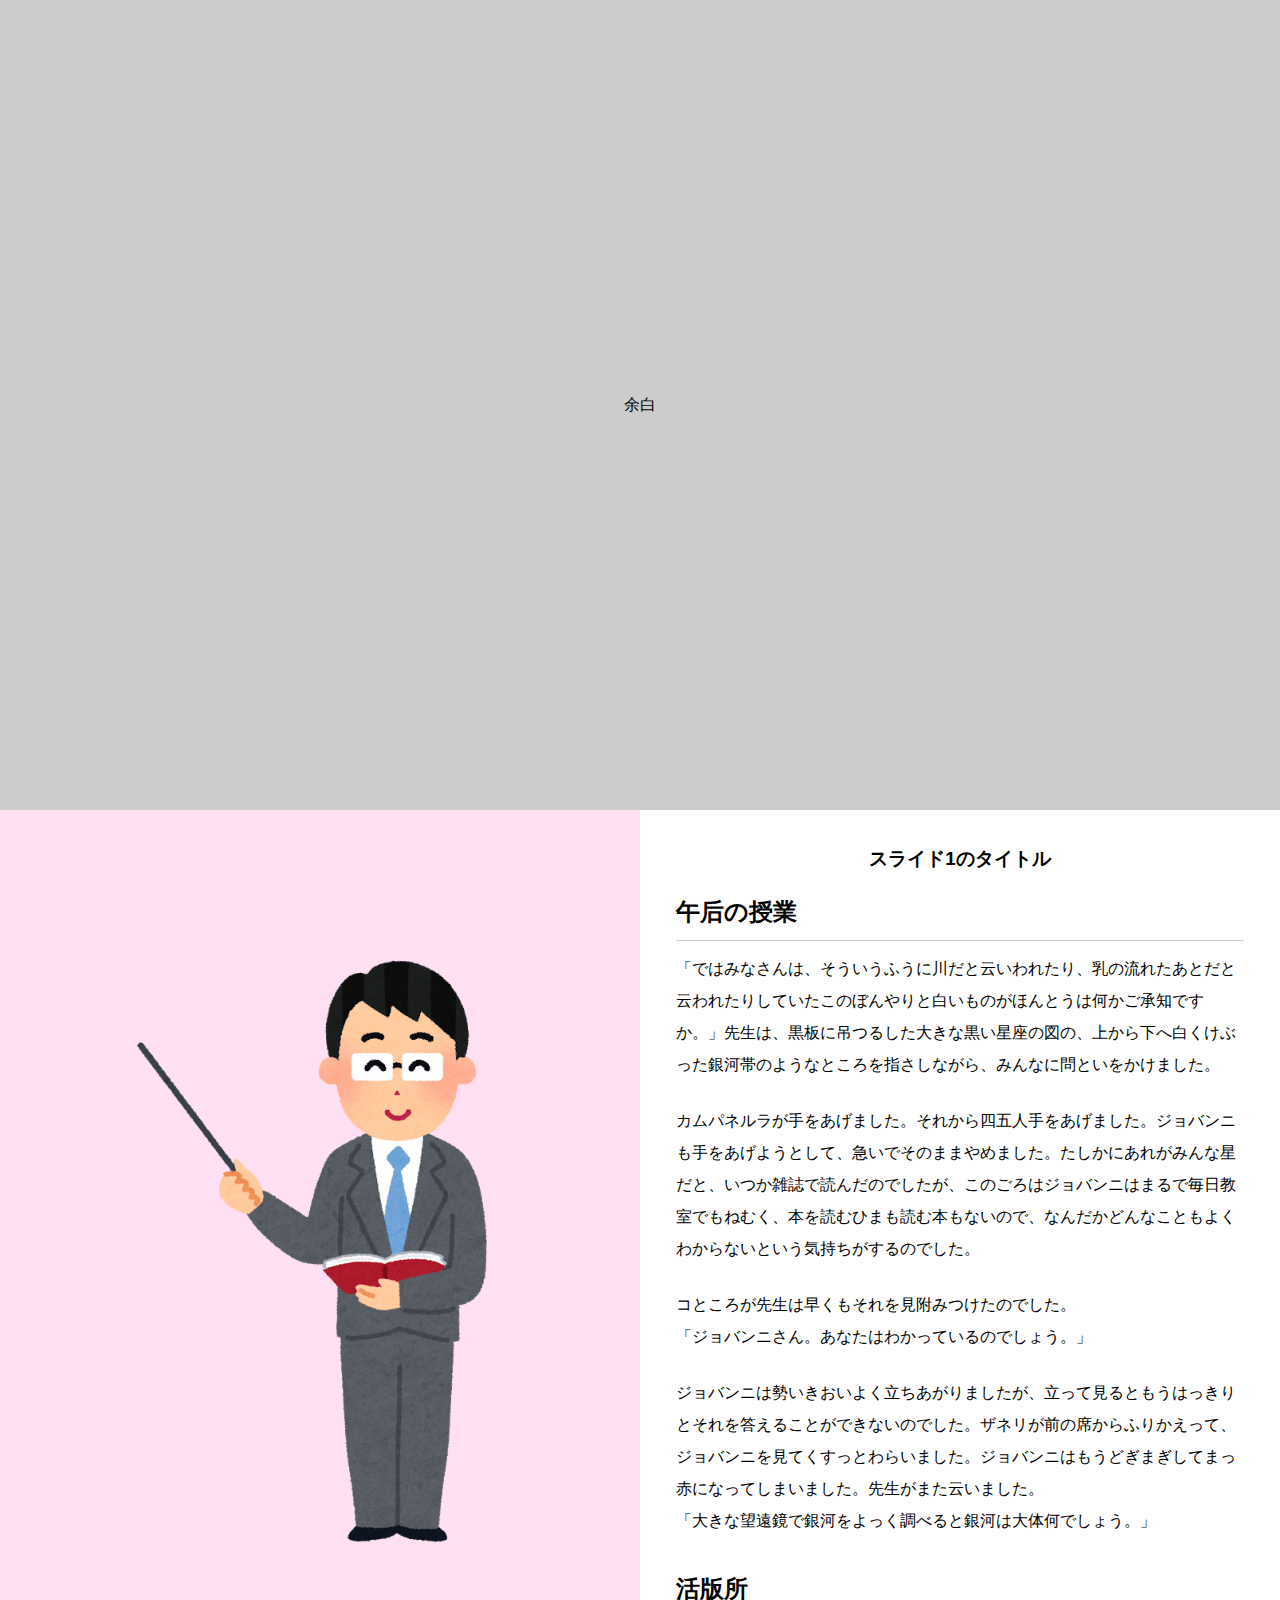
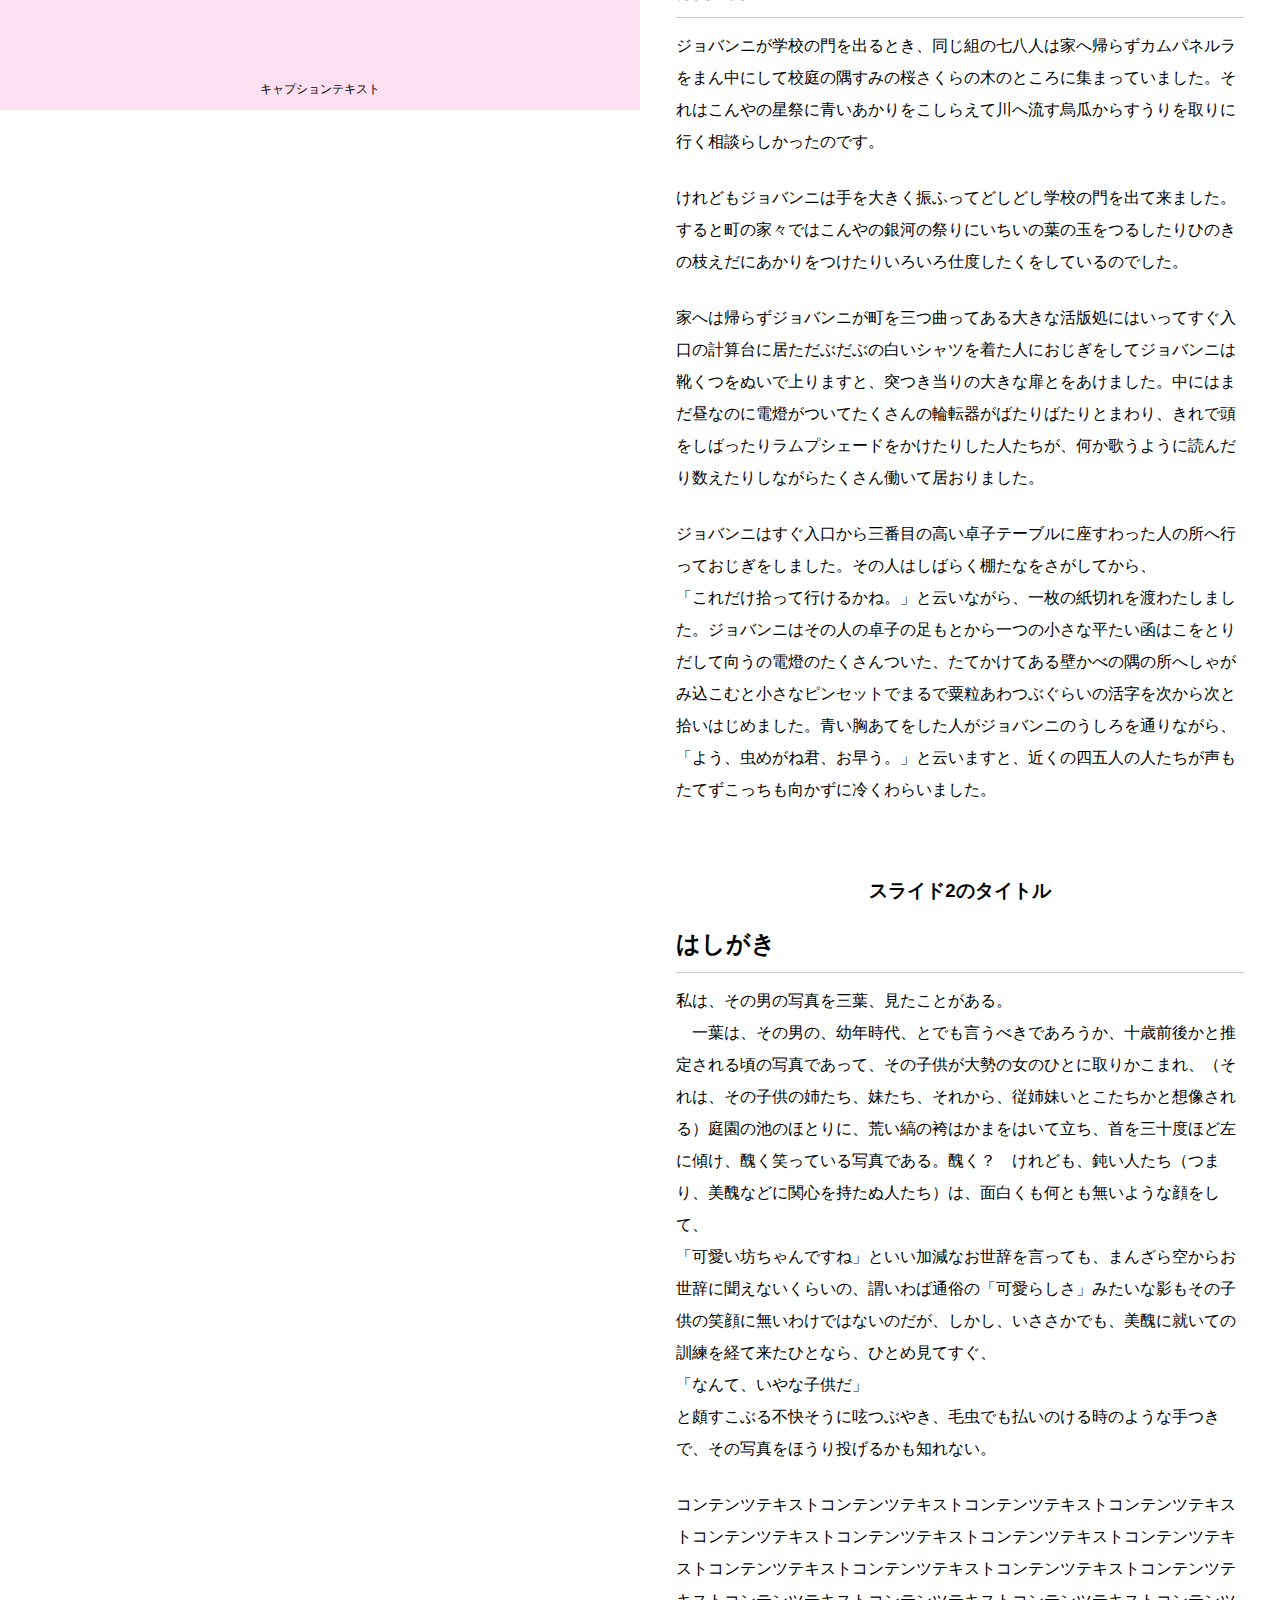
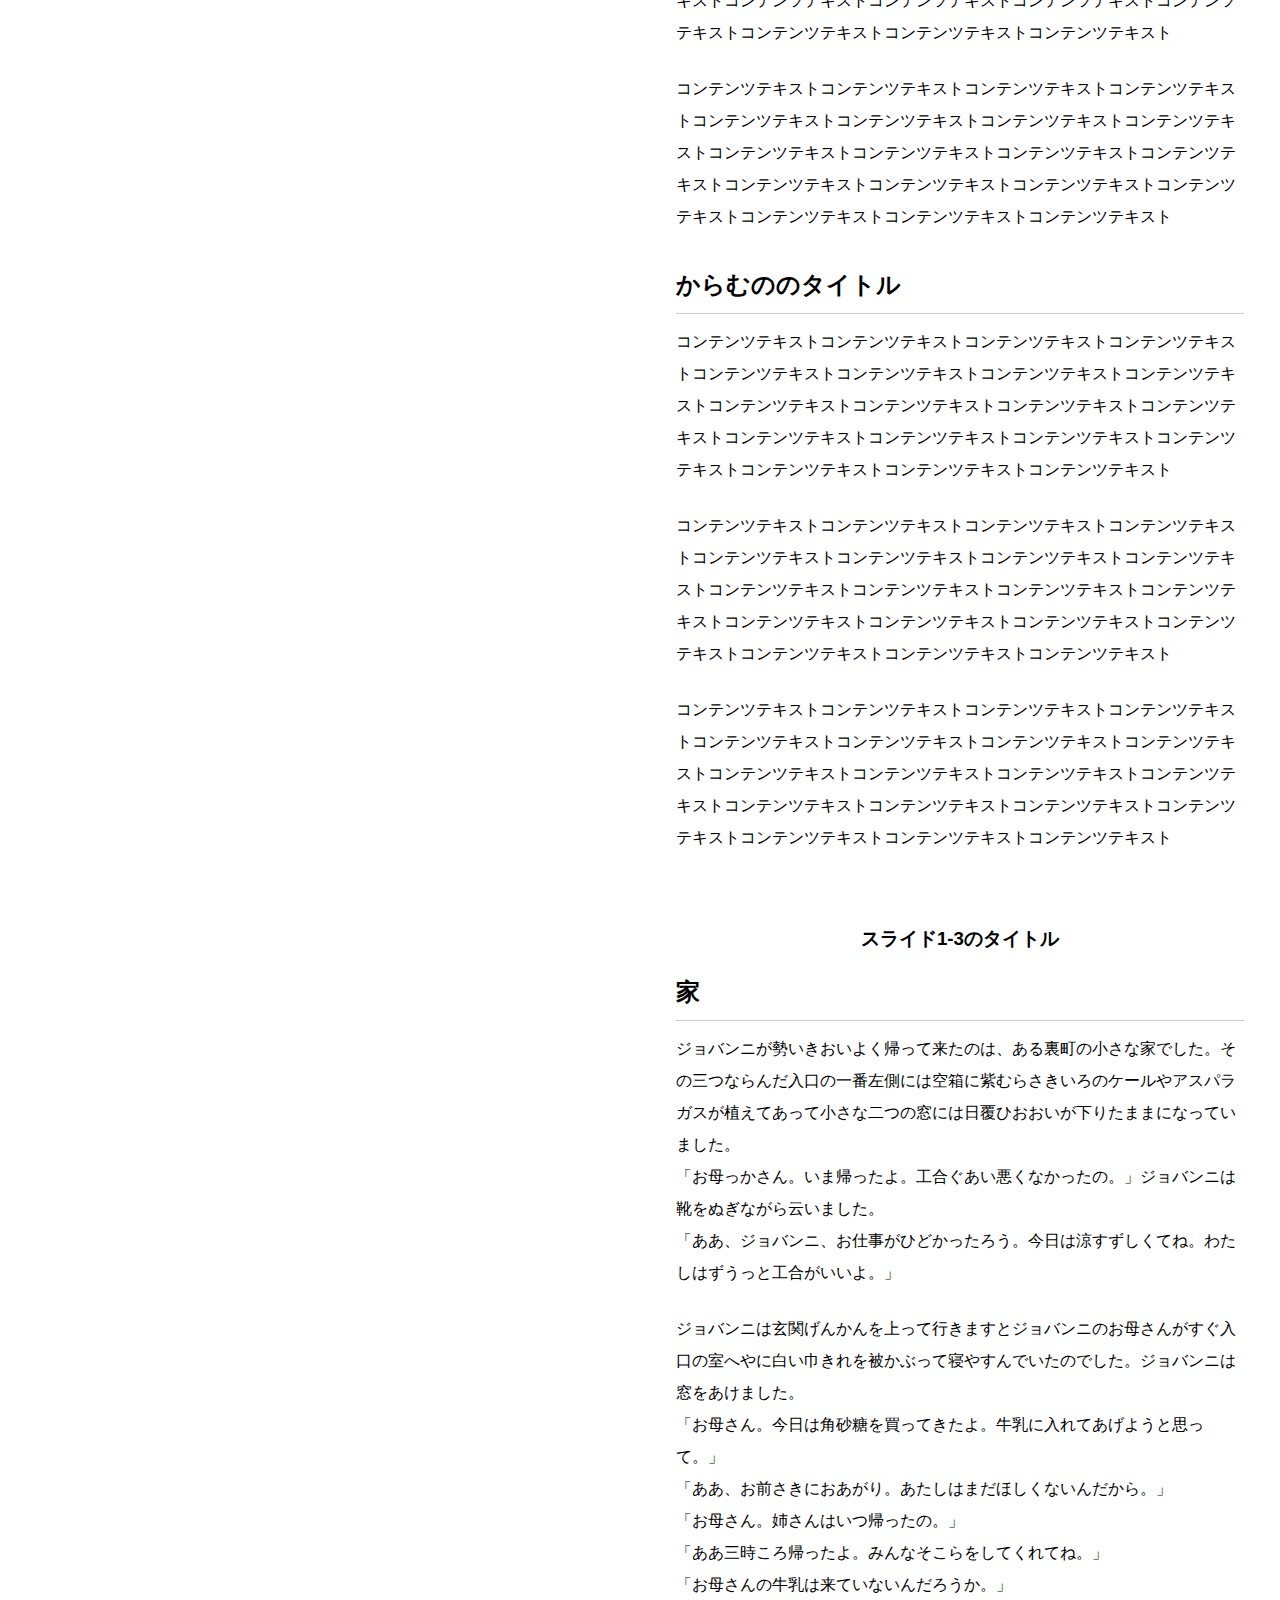
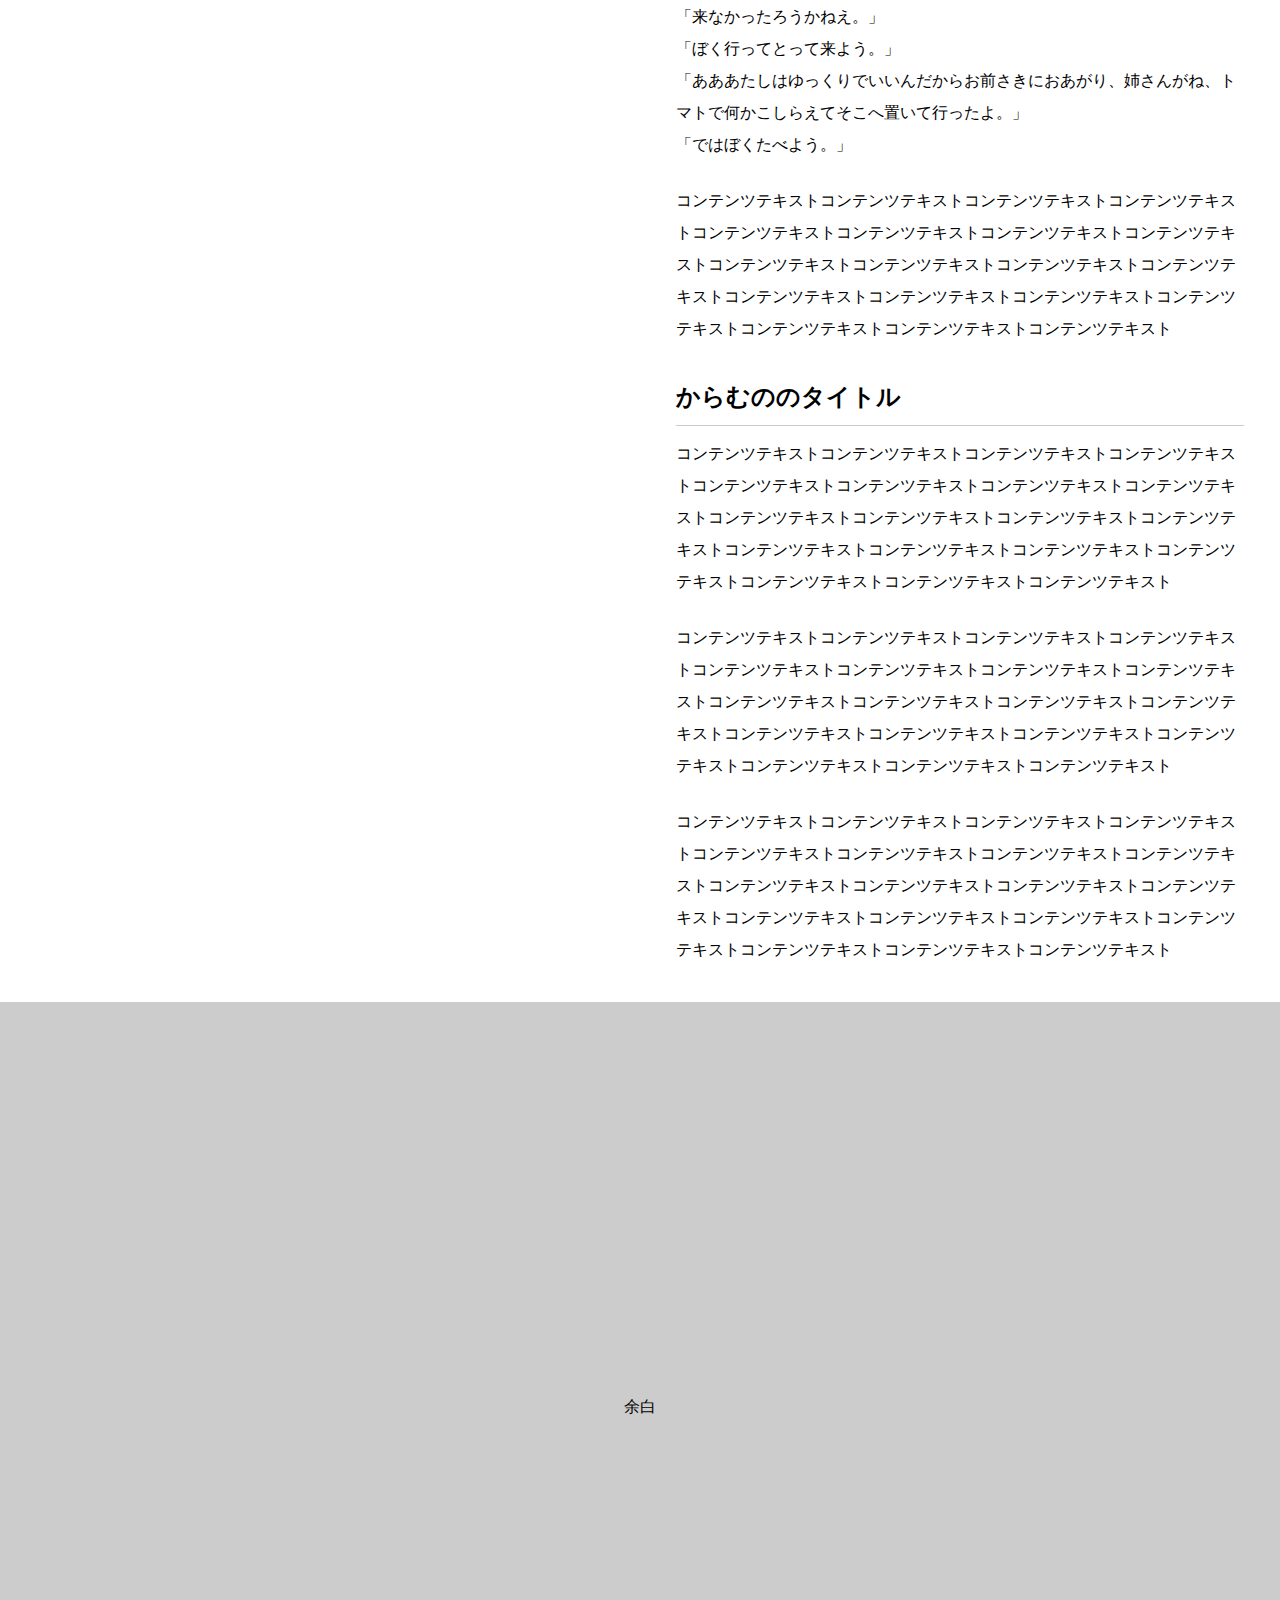
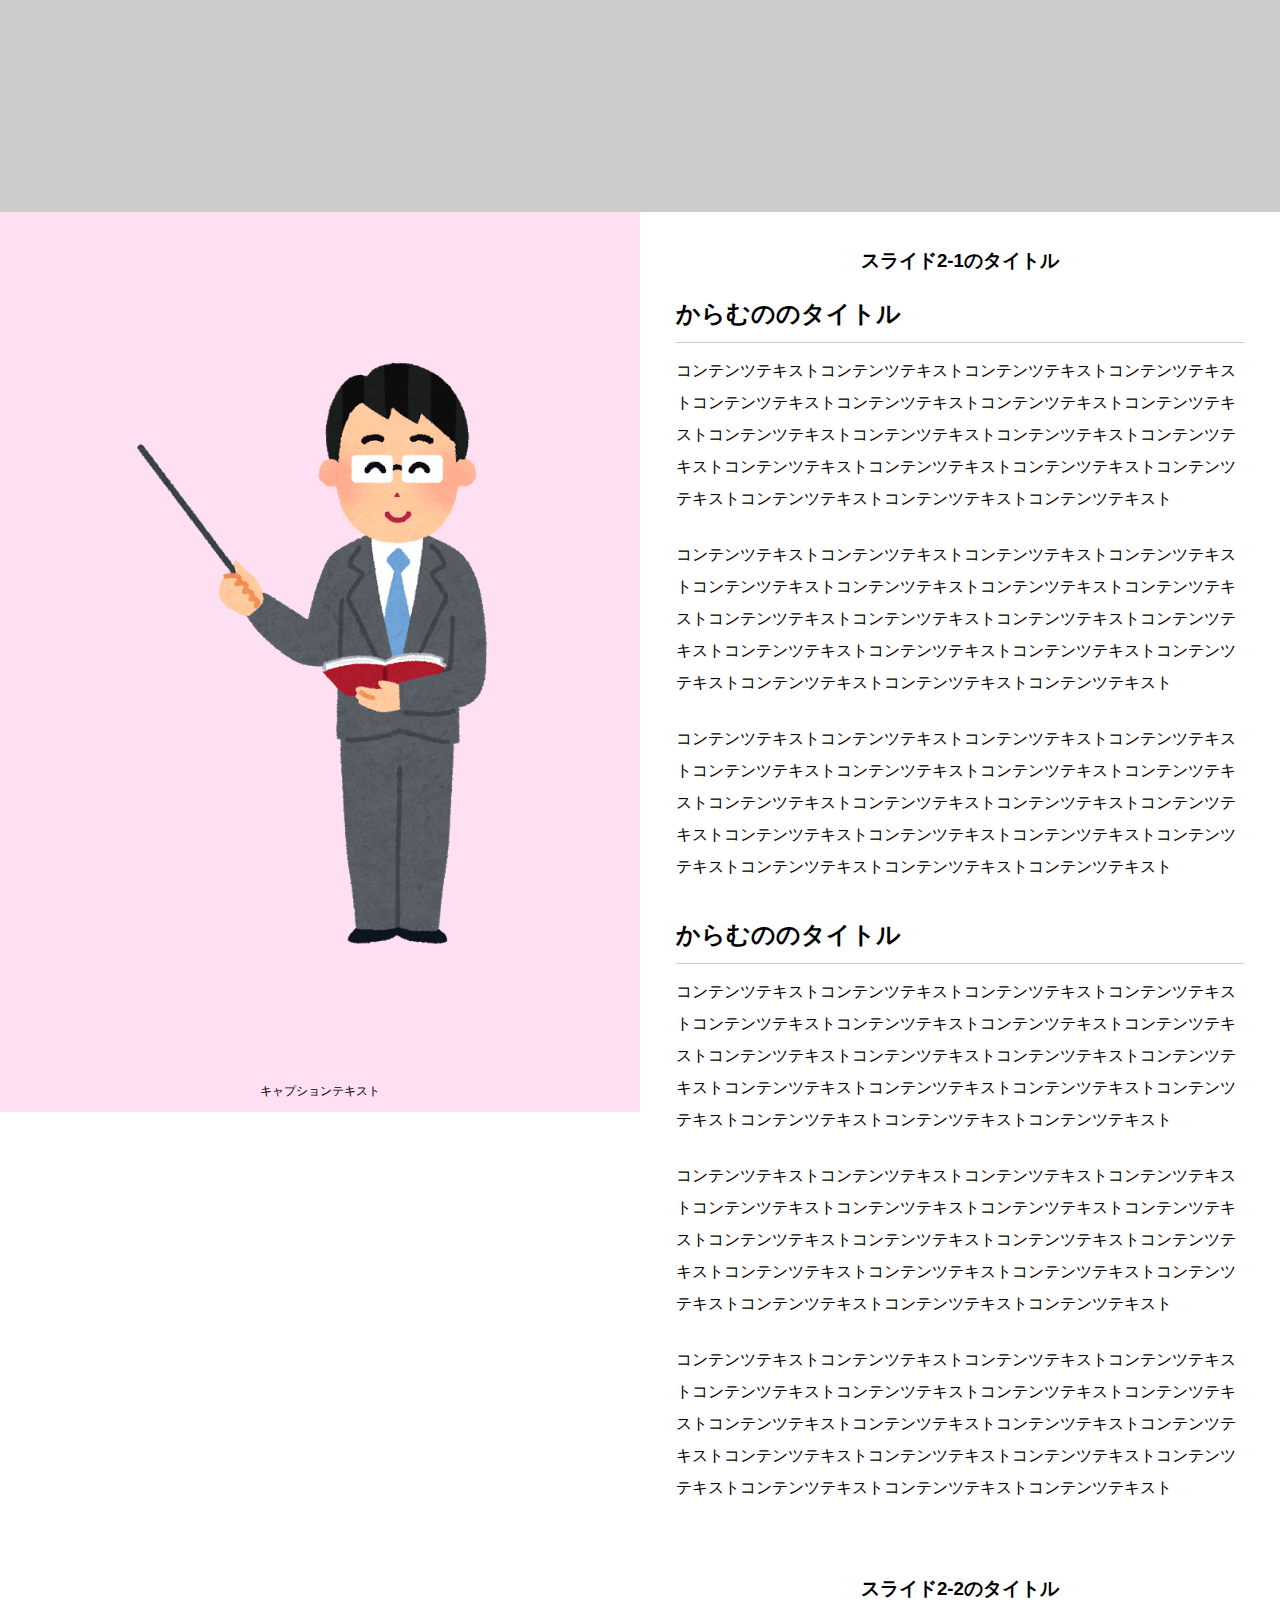
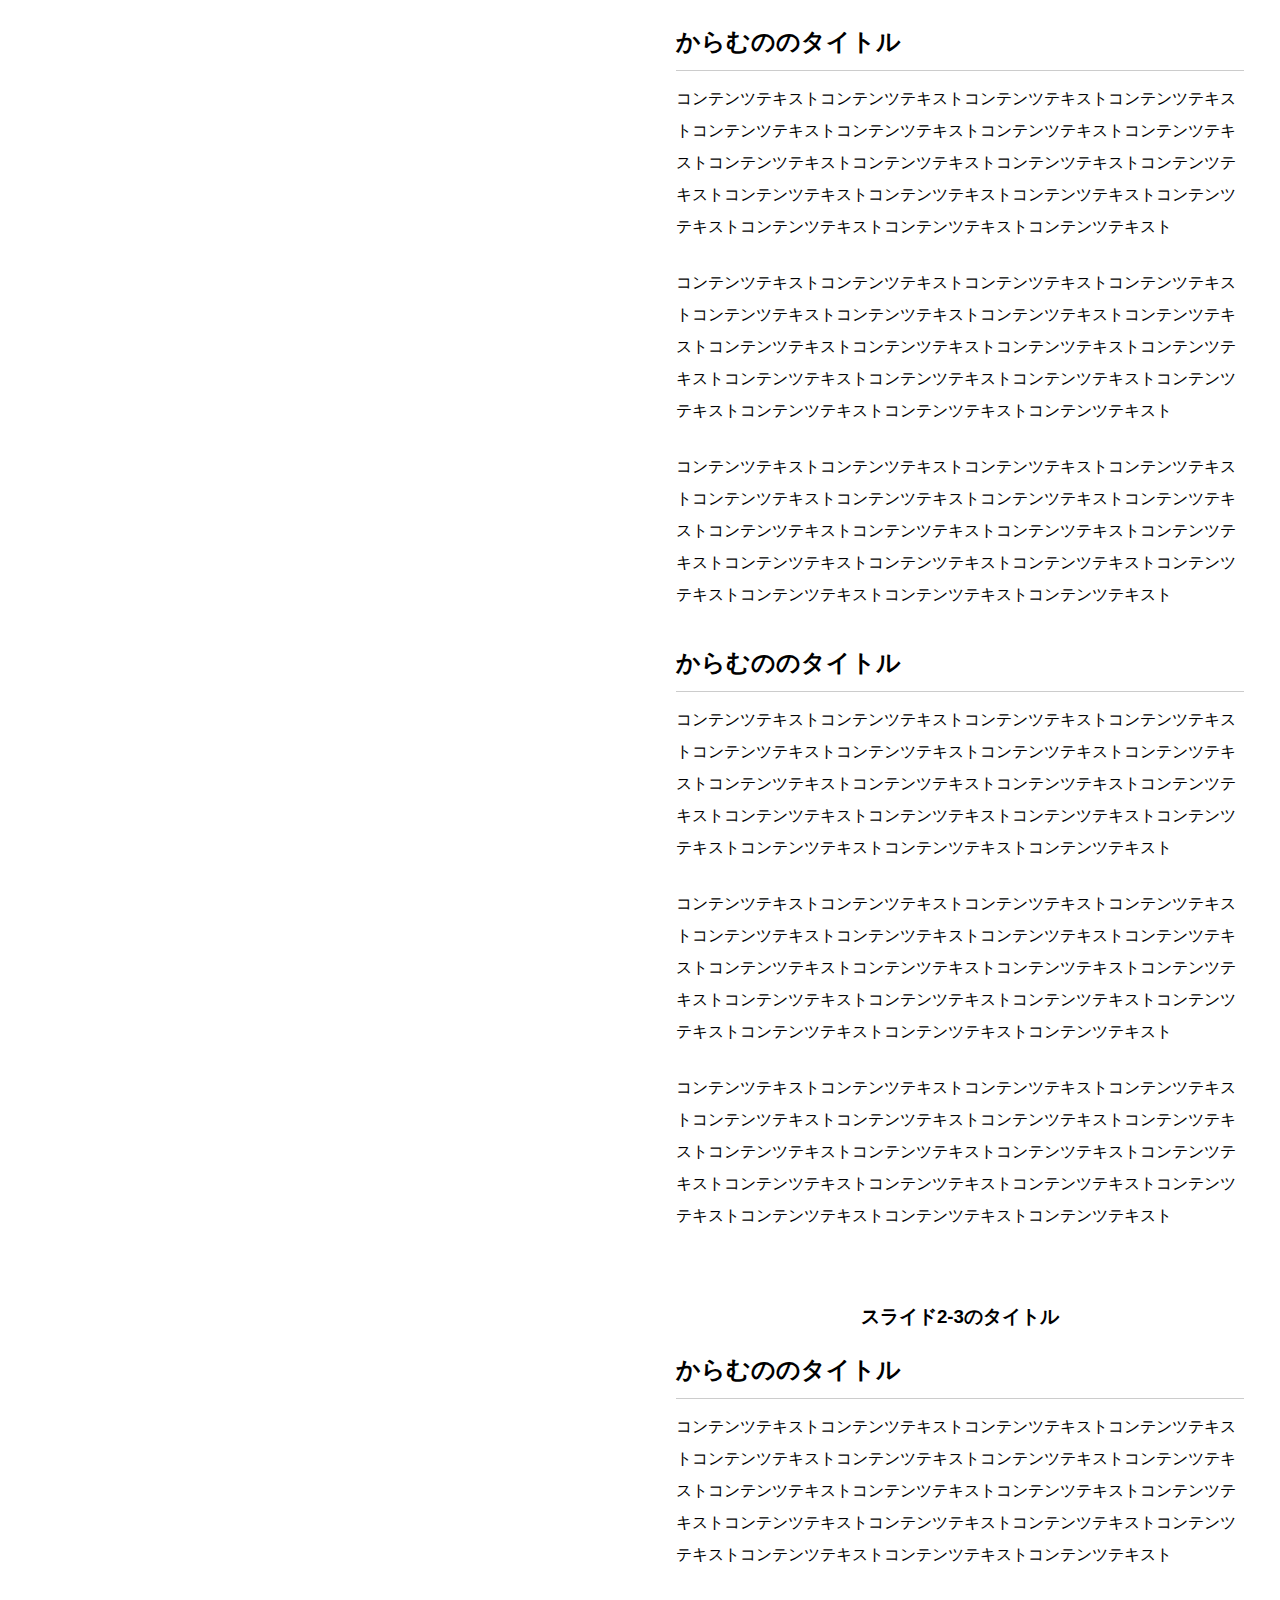
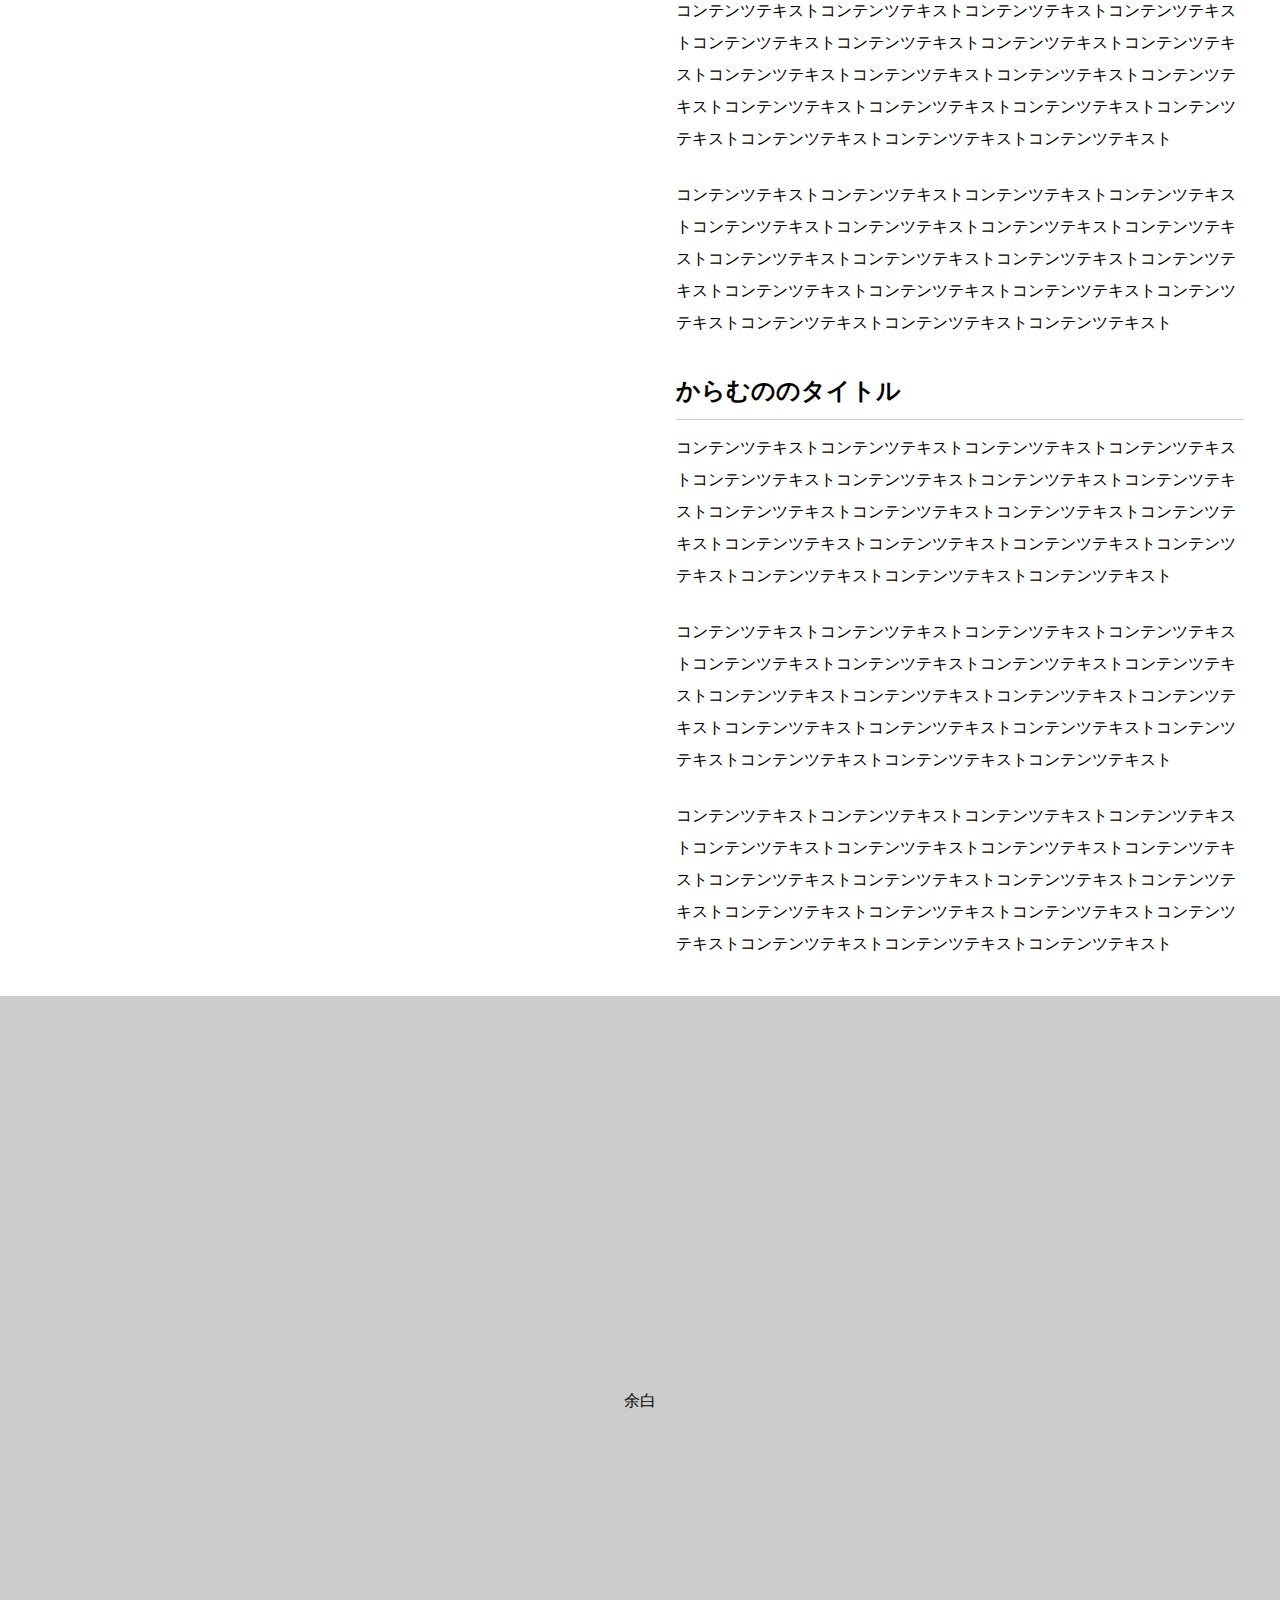
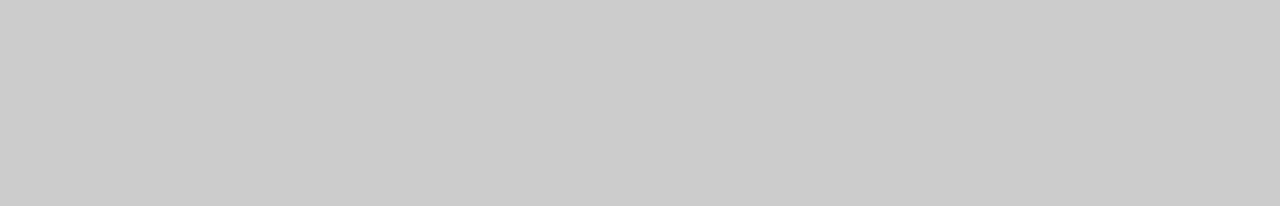
<file: docs/index.html>
<!DOCTYPE html>
<html lang="ja">
  <head>
    <meta charset="UTF-8"/>
    <meta name="viewport" content="width=device-width, initial-scale=1.0"/>
    <title>test IntersectionObserver</title>
    <link rel="stylesheet" href="./style.css"/>
  </head>
  <body>
    <div class="site-container">
      <div class="box-brank">
        <p>余白</p>
      </div>
      <div class="js-scroll-show">
        <div class="scroll-show__slide" id="slide1-1">
          <figure class="scroll-show__image-container"><img class="scroll-show__image" src="./images/job_teacher_man.png" alt=""/>
            <figcaption class="scroll-show__image-caption">キャプションテキスト</figcaption>
          </figure>
          <div class="scroll-show__text-container">
            <div class="scroll-show__text-column">
              <h3 class="scroll-show__title">スライド1のタイトル</h3>
              <div class="rich-text">
                <h2>午后の授業</h2>
                <p>「ではみなさんは、そういうふうに川だと云いわれたり、乳の流れたあとだと云われたりしていたこのぼんやりと白いものがほんとうは何かご承知ですか。」先生は、黒板に吊つるした大きな黒い星座の図の、上から下へ白くけぶった銀河帯のようなところを指さしながら、みんなに問といをかけました。</p>
                <p>カムパネルラが手をあげました。それから四五人手をあげました。ジョバンニも手をあげようとして、急いでそのままやめました。たしかにあれがみんな星だと、いつか雑誌で読んだのでしたが、このごろはジョバンニはまるで毎日教室でもねむく、本を読むひまも読む本もないので、なんだかどんなこともよくわからないという気持ちがするのでした。</p>
                <p>コところが先生は早くもそれを見附みつけたのでした。<br>「ジョバンニさん。あなたはわかっているのでしょう。」</p>
                <p>ジョバンニは勢いきおいよく立ちあがりましたが、立って見るともうはっきりとそれを答えることができないのでした。ザネリが前の席からふりかえって、ジョバンニを見てくすっとわらいました。ジョバンニはもうどぎまぎしてまっ赤になってしまいました。先生がまた云いました。<br>「大きな望遠鏡で銀河をよっく調べると銀河は大体何でしょう。」</p>
              </div>
              <div class="rich-text">
                <h2>活版所</h2>
                <p>ジョバンニが学校の門を出るとき、同じ組の七八人は家へ帰らずカムパネルラをまん中にして校庭の隅すみの桜さくらの木のところに集まっていました。それはこんやの星祭に青いあかりをこしらえて川へ流す烏瓜からすうりを取りに行く相談らしかったのです。</p>
                <p>けれどもジョバンニは手を大きく振ふってどしどし学校の門を出て来ました。すると町の家々ではこんやの銀河の祭りにいちいの葉の玉をつるしたりひのきの枝えだにあかりをつけたりいろいろ仕度したくをしているのでした。</p>
                <p>家へは帰らずジョバンニが町を三つ曲ってある大きな活版処にはいってすぐ入口の計算台に居ただぶだぶの白いシャツを着た人におじぎをしてジョバンニは靴くつをぬいで上りますと、突つき当りの大きな扉とをあけました。中にはまだ昼なのに電燈がついてたくさんの輪転器がばたりばたりとまわり、きれで頭をしばったりラムプシェードをかけたりした人たちが、何か歌うように読んだり数えたりしながらたくさん働いて居おりました。</p>
                <p>ジョバンニはすぐ入口から三番目の高い卓子テーブルに座すわった人の所へ行っておじぎをしました。その人はしばらく棚たなをさがしてから、<br>「これだけ拾って行けるかね。」と云いながら、一枚の紙切れを渡わたしました。ジョバンニはその人の卓子の足もとから一つの小さな平たい函はこをとりだして向うの電燈のたくさんついた、たてかけてある壁かべの隅の所へしゃがみ込こむと小さなピンセットでまるで粟粒あわつぶぐらいの活字を次から次と拾いはじめました。青い胸あてをした人がジョバンニのうしろを通りながら、<br>「よう、虫めがね君、お早う。」と云いますと、近くの四五人の人たちが声もたてずこっちも向かずに冷くわらいました。</p>
              </div>
            </div>
          </div>
        </div>
        <!-- .scroll-show__slide-->
        <div class="scroll-show__slide" id="slide1-2">
          <figure class="scroll-show__image-container"><img class="scroll-show__image" src="./images/suisougaku_flute.png" alt=""/>
            <figcaption class="scroll-show__image-caption">キャプションテキスト2</figcaption>
          </figure>
          <div class="scroll-show__text-container">
            <div class="scroll-show__text-column">
              <h3 class="scroll-show__title">スライド2のタイトル</h3>
              <div class="rich-text">
                <h2>はしがき</h2>
                <p>私は、その男の写真を三葉、見たことがある。<br>　一葉は、その男の、幼年時代、とでも言うべきであろうか、十歳前後かと推定される頃の写真であって、その子供が大勢の女のひとに取りかこまれ、（それは、その子供の姉たち、妹たち、それから、従姉妹いとこたちかと想像される）庭園の池のほとりに、荒い縞の袴はかまをはいて立ち、首を三十度ほど左に傾け、醜く笑っている写真である。醜く？　けれども、鈍い人たち（つまり、美醜などに関心を持たぬ人たち）は、面白くも何とも無いような顔をして、<br>「可愛い坊ちゃんですね」といい加減なお世辞を言っても、まんざら空からお世辞に聞えないくらいの、謂いわば通俗の「可愛らしさ」みたいな影もその子供の笑顔に無いわけではないのだが、しかし、いささかでも、美醜に就いての訓練を経て来たひとなら、ひとめ見てすぐ、<br>「なんて、いやな子供だ」<br>と頗すこぶる不快そうに呟つぶやき、毛虫でも払いのける時のような手つきで、その写真をほうり投げるかも知れない。</p>
                <p>コンテンツテキストコンテンツテキストコンテンツテキストコンテンツテキストコンテンツテキストコンテンツテキストコンテンツテキストコンテンツテキストコンテンツテキストコンテンツテキストコンテンツテキストコンテンツテキストコンテンツテキストコンテンツテキストコンテンツテキストコンテンツテキストコンテンツテキストコンテンツテキストコンテンツテキスト</p>
                <p>コンテンツテキストコンテンツテキストコンテンツテキストコンテンツテキストコンテンツテキストコンテンツテキストコンテンツテキストコンテンツテキストコンテンツテキストコンテンツテキストコンテンツテキストコンテンツテキストコンテンツテキストコンテンツテキストコンテンツテキストコンテンツテキストコンテンツテキストコンテンツテキストコンテンツテキスト</p>
              </div>
              <div class="rich-text">
                <h2>からむののタイトル</h2>
                <p>コンテンツテキストコンテンツテキストコンテンツテキストコンテンツテキストコンテンツテキストコンテンツテキストコンテンツテキストコンテンツテキストコンテンツテキストコンテンツテキストコンテンツテキストコンテンツテキストコンテンツテキストコンテンツテキストコンテンツテキストコンテンツテキストコンテンツテキストコンテンツテキストコンテンツテキスト</p>
                <p>コンテンツテキストコンテンツテキストコンテンツテキストコンテンツテキストコンテンツテキストコンテンツテキストコンテンツテキストコンテンツテキストコンテンツテキストコンテンツテキストコンテンツテキストコンテンツテキストコンテンツテキストコンテンツテキストコンテンツテキストコンテンツテキストコンテンツテキストコンテンツテキストコンテンツテキスト</p>
                <p>コンテンツテキストコンテンツテキストコンテンツテキストコンテンツテキストコンテンツテキストコンテンツテキストコンテンツテキストコンテンツテキストコンテンツテキストコンテンツテキストコンテンツテキストコンテンツテキストコンテンツテキストコンテンツテキストコンテンツテキストコンテンツテキストコンテンツテキストコンテンツテキストコンテンツテキスト</p>
              </div>
            </div>
          </div>
        </div>
        <!-- .scroll-show__slide-->
        <div class="scroll-show__slide" id="slide1-3">
          <figure class="scroll-show__image-container"><img class="scroll-show__image" src="./images/food_spaghetti_pescatora.png" alt=""/>
            <figcaption class="scroll-show__image-caption">キャプションテキスト3</figcaption>
          </figure>
          <div class="scroll-show__text-container">
            <div class="scroll-show__text-column">
              <h3 class="scroll-show__title">スライド1-3のタイトル</h3>
              <div class="rich-text">
                <h2>家</h2>
                <p>ジョバンニが勢いきおいよく帰って来たのは、ある裏町の小さな家でした。その三つならんだ入口の一番左側には空箱に紫むらさきいろのケールやアスパラガスが植えてあって小さな二つの窓には日覆ひおおいが下りたままになっていました。<br>「お母っかさん。いま帰ったよ。工合ぐあい悪くなかったの。」ジョバンニは靴をぬぎながら云いました。<br>「ああ、ジョバンニ、お仕事がひどかったろう。今日は涼すずしくてね。わたしはずうっと工合がいいよ。」</p>
                <p>ジョバンニは玄関げんかんを上って行きますとジョバンニのお母さんがすぐ入口の室へやに白い巾きれを被かぶって寝やすんでいたのでした。ジョバンニは窓をあけました。<br>「お母さん。今日は角砂糖を買ってきたよ。牛乳に入れてあげようと思って。」<br>「ああ、お前さきにおあがり。あたしはまだほしくないんだから。」<br>「お母さん。姉さんはいつ帰ったの。」<br>「ああ三時ころ帰ったよ。みんなそこらをしてくれてね。」<br>「お母さんの牛乳は来ていないんだろうか。」<br>「来なかったろうかねえ。」<br>「ぼく行ってとって来よう。」<br>「あああたしはゆっくりでいいんだからお前さきにおあがり、姉さんがね、トマトで何かこしらえてそこへ置いて行ったよ。」<br>「ではぼくたべよう。」</p>
                <p>コンテンツテキストコンテンツテキストコンテンツテキストコンテンツテキストコンテンツテキストコンテンツテキストコンテンツテキストコンテンツテキストコンテンツテキストコンテンツテキストコンテンツテキストコンテンツテキストコンテンツテキストコンテンツテキストコンテンツテキストコンテンツテキストコンテンツテキストコンテンツテキストコンテンツテキスト</p>
              </div>
              <div class="rich-text">
                <h2>からむののタイトル</h2>
                <p>コンテンツテキストコンテンツテキストコンテンツテキストコンテンツテキストコンテンツテキストコンテンツテキストコンテンツテキストコンテンツテキストコンテンツテキストコンテンツテキストコンテンツテキストコンテンツテキストコンテンツテキストコンテンツテキストコンテンツテキストコンテンツテキストコンテンツテキストコンテンツテキストコンテンツテキスト</p>
                <p>コンテンツテキストコンテンツテキストコンテンツテキストコンテンツテキストコンテンツテキストコンテンツテキストコンテンツテキストコンテンツテキストコンテンツテキストコンテンツテキストコンテンツテキストコンテンツテキストコンテンツテキストコンテンツテキストコンテンツテキストコンテンツテキストコンテンツテキストコンテンツテキストコンテンツテキスト</p>
                <p>コンテンツテキストコンテンツテキストコンテンツテキストコンテンツテキストコンテンツテキストコンテンツテキストコンテンツテキストコンテンツテキストコンテンツテキストコンテンツテキストコンテンツテキストコンテンツテキストコンテンツテキストコンテンツテキストコンテンツテキストコンテンツテキストコンテンツテキストコンテンツテキストコンテンツテキスト</p>
              </div>
            </div>
          </div>
        </div>
        <!-- .scroll-show__slide-->
      </div>
      <!-- .js-scroll-show-->
      <div class="box-brank">
        <p>余白</p>
      </div>
      <div class="js-scroll-show">
        <div class="scroll-show__slide" id="slide2-1">
          <figure class="scroll-show__image-container"><img class="scroll-show__image" src="./images/job_teacher_man.png" alt=""/>
            <figcaption class="scroll-show__image-caption">キャプションテキスト</figcaption>
          </figure>
          <div class="scroll-show__text-container">
            <div class="scroll-show__text-column">
              <h3 class="scroll-show__title">スライド2-1のタイトル</h3>
              <div class="rich-text">
                <h2>からむののタイトル</h2>
                <p>コンテンツテキストコンテンツテキストコンテンツテキストコンテンツテキストコンテンツテキストコンテンツテキストコンテンツテキストコンテンツテキストコンテンツテキストコンテンツテキストコンテンツテキストコンテンツテキストコンテンツテキストコンテンツテキストコンテンツテキストコンテンツテキストコンテンツテキストコンテンツテキストコンテンツテキスト</p>
                <p>コンテンツテキストコンテンツテキストコンテンツテキストコンテンツテキストコンテンツテキストコンテンツテキストコンテンツテキストコンテンツテキストコンテンツテキストコンテンツテキストコンテンツテキストコンテンツテキストコンテンツテキストコンテンツテキストコンテンツテキストコンテンツテキストコンテンツテキストコンテンツテキストコンテンツテキスト</p>
                <p>コンテンツテキストコンテンツテキストコンテンツテキストコンテンツテキストコンテンツテキストコンテンツテキストコンテンツテキストコンテンツテキストコンテンツテキストコンテンツテキストコンテンツテキストコンテンツテキストコンテンツテキストコンテンツテキストコンテンツテキストコンテンツテキストコンテンツテキストコンテンツテキストコンテンツテキスト</p>
              </div>
              <div class="rich-text">
                <h2>からむののタイトル</h2>
                <p>コンテンツテキストコンテンツテキストコンテンツテキストコンテンツテキストコンテンツテキストコンテンツテキストコンテンツテキストコンテンツテキストコンテンツテキストコンテンツテキストコンテンツテキストコンテンツテキストコンテンツテキストコンテンツテキストコンテンツテキストコンテンツテキストコンテンツテキストコンテンツテキストコンテンツテキスト</p>
                <p>コンテンツテキストコンテンツテキストコンテンツテキストコンテンツテキストコンテンツテキストコンテンツテキストコンテンツテキストコンテンツテキストコンテンツテキストコンテンツテキストコンテンツテキストコンテンツテキストコンテンツテキストコンテンツテキストコンテンツテキストコンテンツテキストコンテンツテキストコンテンツテキストコンテンツテキスト</p>
                <p>コンテンツテキストコンテンツテキストコンテンツテキストコンテンツテキストコンテンツテキストコンテンツテキストコンテンツテキストコンテンツテキストコンテンツテキストコンテンツテキストコンテンツテキストコンテンツテキストコンテンツテキストコンテンツテキストコンテンツテキストコンテンツテキストコンテンツテキストコンテンツテキストコンテンツテキスト</p>
              </div>
            </div>
          </div>
        </div>
        <!-- .scroll-show__slide-->
        <div class="scroll-show__slide" id="slide2-2">
          <figure class="scroll-show__image-container"><img class="scroll-show__image" src="./images/suisougaku_flute.png" alt=""/>
            <figcaption class="scroll-show__image-caption">キャプションテキスト2</figcaption>
          </figure>
          <div class="scroll-show__text-container">
            <div class="scroll-show__text-column">
              <h3 class="scroll-show__title">スライド2-2のタイトル</h3>
              <div class="rich-text">
                <h2>からむののタイトル</h2>
                <p>コンテンツテキストコンテンツテキストコンテンツテキストコンテンツテキストコンテンツテキストコンテンツテキストコンテンツテキストコンテンツテキストコンテンツテキストコンテンツテキストコンテンツテキストコンテンツテキストコンテンツテキストコンテンツテキストコンテンツテキストコンテンツテキストコンテンツテキストコンテンツテキストコンテンツテキスト</p>
                <p>コンテンツテキストコンテンツテキストコンテンツテキストコンテンツテキストコンテンツテキストコンテンツテキストコンテンツテキストコンテンツテキストコンテンツテキストコンテンツテキストコンテンツテキストコンテンツテキストコンテンツテキストコンテンツテキストコンテンツテキストコンテンツテキストコンテンツテキストコンテンツテキストコンテンツテキスト</p>
                <p>コンテンツテキストコンテンツテキストコンテンツテキストコンテンツテキストコンテンツテキストコンテンツテキストコンテンツテキストコンテンツテキストコンテンツテキストコンテンツテキストコンテンツテキストコンテンツテキストコンテンツテキストコンテンツテキストコンテンツテキストコンテンツテキストコンテンツテキストコンテンツテキストコンテンツテキスト</p>
              </div>
              <div class="rich-text">
                <h2>からむののタイトル</h2>
                <p>コンテンツテキストコンテンツテキストコンテンツテキストコンテンツテキストコンテンツテキストコンテンツテキストコンテンツテキストコンテンツテキストコンテンツテキストコンテンツテキストコンテンツテキストコンテンツテキストコンテンツテキストコンテンツテキストコンテンツテキストコンテンツテキストコンテンツテキストコンテンツテキストコンテンツテキスト</p>
                <p>コンテンツテキストコンテンツテキストコンテンツテキストコンテンツテキストコンテンツテキストコンテンツテキストコンテンツテキストコンテンツテキストコンテンツテキストコンテンツテキストコンテンツテキストコンテンツテキストコンテンツテキストコンテンツテキストコンテンツテキストコンテンツテキストコンテンツテキストコンテンツテキストコンテンツテキスト</p>
                <p>コンテンツテキストコンテンツテキストコンテンツテキストコンテンツテキストコンテンツテキストコンテンツテキストコンテンツテキストコンテンツテキストコンテンツテキストコンテンツテキストコンテンツテキストコンテンツテキストコンテンツテキストコンテンツテキストコンテンツテキストコンテンツテキストコンテンツテキストコンテンツテキストコンテンツテキスト</p>
              </div>
            </div>
          </div>
        </div>
        <!-- .scroll-show__slide-->
        <div class="scroll-show__slide" id="slide2-3">
          <figure class="scroll-show__image-container"><img class="scroll-show__image" src="./images/food_spaghetti_pescatora.png" alt=""/>
            <figcaption class="scroll-show__image-caption">キャプションテキスト3</figcaption>
          </figure>
          <div class="scroll-show__text-container">
            <div class="scroll-show__text-column">
              <h3 class="scroll-show__title">スライド2-3のタイトル</h3>
              <div class="rich-text">
                <h2>からむののタイトル</h2>
                <p>コンテンツテキストコンテンツテキストコンテンツテキストコンテンツテキストコンテンツテキストコンテンツテキストコンテンツテキストコンテンツテキストコンテンツテキストコンテンツテキストコンテンツテキストコンテンツテキストコンテンツテキストコンテンツテキストコンテンツテキストコンテンツテキストコンテンツテキストコンテンツテキストコンテンツテキスト</p>
                <p>コンテンツテキストコンテンツテキストコンテンツテキストコンテンツテキストコンテンツテキストコンテンツテキストコンテンツテキストコンテンツテキストコンテンツテキストコンテンツテキストコンテンツテキストコンテンツテキストコンテンツテキストコンテンツテキストコンテンツテキストコンテンツテキストコンテンツテキストコンテンツテキストコンテンツテキスト</p>
                <p>コンテンツテキストコンテンツテキストコンテンツテキストコンテンツテキストコンテンツテキストコンテンツテキストコンテンツテキストコンテンツテキストコンテンツテキストコンテンツテキストコンテンツテキストコンテンツテキストコンテンツテキストコンテンツテキストコンテンツテキストコンテンツテキストコンテンツテキストコンテンツテキストコンテンツテキスト</p>
              </div>
              <div class="rich-text">
                <h2>からむののタイトル</h2>
                <p>コンテンツテキストコンテンツテキストコンテンツテキストコンテンツテキストコンテンツテキストコンテンツテキストコンテンツテキストコンテンツテキストコンテンツテキストコンテンツテキストコンテンツテキストコンテンツテキストコンテンツテキストコンテンツテキストコンテンツテキストコンテンツテキストコンテンツテキストコンテンツテキストコンテンツテキスト</p>
                <p>コンテンツテキストコンテンツテキストコンテンツテキストコンテンツテキストコンテンツテキストコンテンツテキストコンテンツテキストコンテンツテキストコンテンツテキストコンテンツテキストコンテンツテキストコンテンツテキストコンテンツテキストコンテンツテキストコンテンツテキストコンテンツテキストコンテンツテキストコンテンツテキストコンテンツテキスト</p>
                <p>コンテンツテキストコンテンツテキストコンテンツテキストコンテンツテキストコンテンツテキストコンテンツテキストコンテンツテキストコンテンツテキストコンテンツテキストコンテンツテキストコンテンツテキストコンテンツテキストコンテンツテキストコンテンツテキストコンテンツテキストコンテンツテキストコンテンツテキストコンテンツテキストコンテンツテキスト</p>
              </div>
            </div>
          </div>
        </div>
        <!-- .scroll-show__slide-->
      </div>
      <!-- .js-scroll-show-->
      <div class="box-brank">
        <p>余白</p>
      </div>
    </div>
    <script src="./script-min.js"></script>
  </body>
</html>
</file>
<file: docs/style.css>
@charset "UTF-8";
* {
  margin: 0;
  padding: 0;
  box-sizing: border-box;
  font-family: -apple-system, BlinkMacSystemFont, "Segoe UI", Roboto, Oxygen, Ubuntu, Cantarell, "Open Sans", "Helvetica Neue", sans-serif;
}

.box-brank {
  height: 90vh;
  background-color: #ccc;
  display: flex;
  justify-content: center;
  align-items: center;
}

/* スライド部分 */
.scroll-show__slide {
  display: flex;
  justify-content: flex-end;
}
.scroll-show__slide:first-child .scroll-show__image-container {
  opacity: 1 !important;
}
.scroll-show__slide:nth-child(1) .scroll-show__image-container {
  background-color: #ffe0f3;
}
.scroll-show__slide:nth-child(2) .scroll-show__image-container {
  background-color: #e0ffe2;
}
.scroll-show__slide:nth-child(3) .scroll-show__image-container {
  background-color: #e3cbff;
}

/* 画像 */
.scroll-show__image-container {
  position: relative;
  display: flex;
  align-items: center;
  justify-content: center;
  width: 50%;
  height: 100vh;
  opacity: 0;
  overflow: hidden;
  background-color: #efefef;
  transition: opacity 0.4s cubic-bezier(0.4, 0, 0.2, 1);
}
.scroll-show__image-container:nth-child(1) {
  background-color: #d4f5ff;
}
.scroll-show__image-container:nth-child(2) {
  background-color: #ffe0ff;
}
.scroll-show__image-container:nth-child(3) {
  background-color: #e0ffe2;
}
.scroll-show__image-container.viewport-fix {
  position: fixed;
  top: 0;
  left: 0;
}
.scroll-show__image-container.show {
  opacity: 1;
  transition: opacity 0.4s cubic-bezier(0.4, 0, 0.2, 1);
}

.scroll-show__image {
  width: auto;
  height: auto;
  max-width: 100%;
  max-height: 71vh;
}

.scroll-show__image-caption {
  position: absolute;
  bottom: 12px;
  width: 100%;
  font-size: 12px;
  text-align: center;
}

/* テキスト */
.scroll-show__text-container {
  width: 50%;
}
.scroll-show__text-container:not(:last-child) {
  padding-bottom: 24px;
}

.scroll-show__text-column {
  padding: 36px;
}

.scroll-show__title {
  text-align: center;
  font-weight: 600;
  width: 100%;
  margin: 0 0 24px;
}

.rich-text > h2 {
  border-bottom: 1px solid #ccc;
  width: 100%;
  margin: 0 0 12px;
  padding-bottom: 12px;
}
.rich-text > p {
  font-size: 16px;
  line-height: 32px;
}
.rich-text > p:not(:last-child) {
  margin-bottom: 24px;
}
.rich-text:not(:last-child) {
  margin-bottom: 36px;
}
</file>
